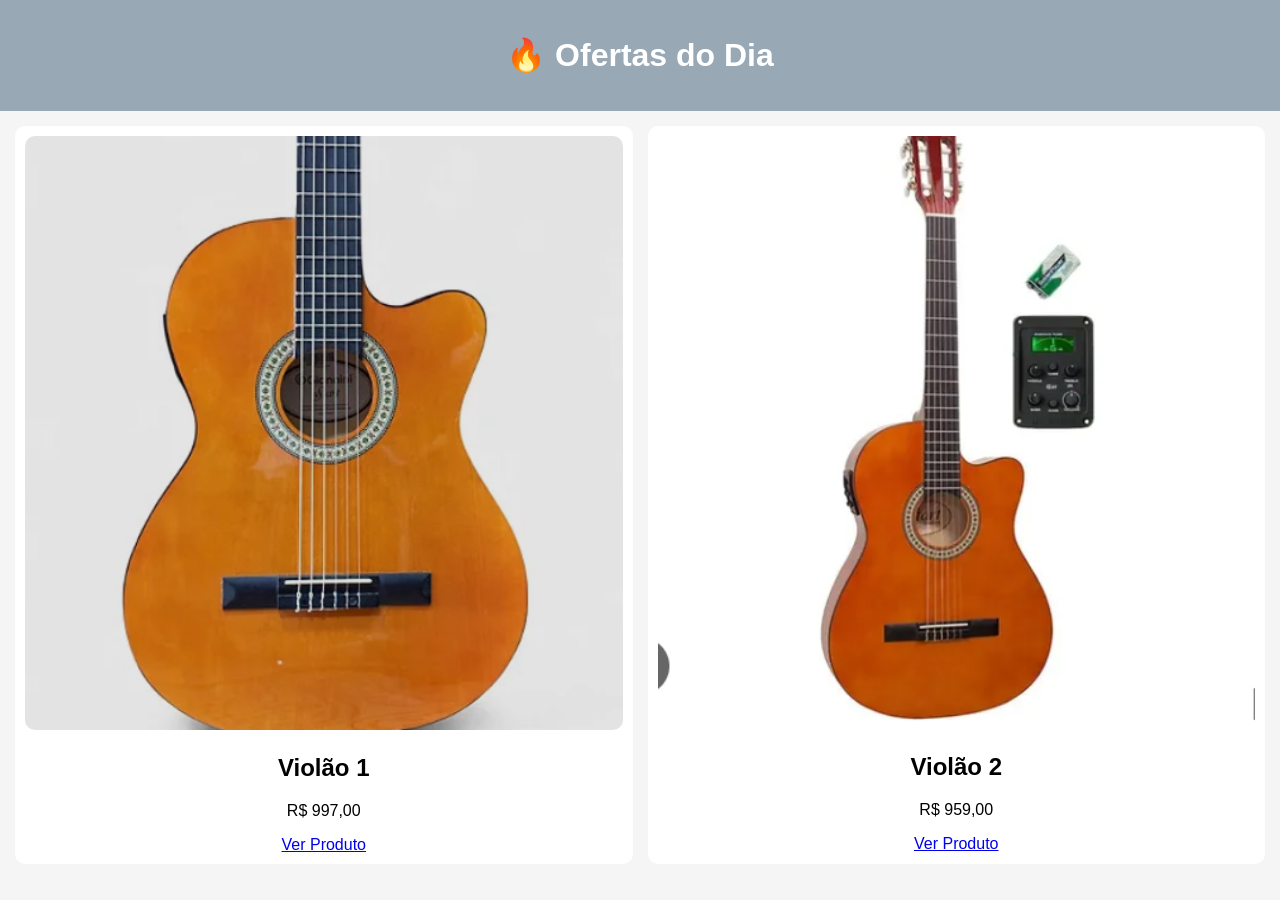
<file: index.html>
<!DOCTYPE html>
<html lang="pt-br">
<head>
  <meta charset="UTF-8">
  <title>Minha Loja</title>
  <link rel="stylesheet" href="style.css">
</head>
<body>

<header>
  <h1>🔥 Ofertas do Dia</h1>
</header>

<section id="produtos" class="grid"></section>

<script src="script.js"></script>
</body>
</html>
</file>
<file: style.css>
body {
  font-family: Arial;
  margin: 0;
  background: #f5f5f5;
}

header {
  background: #98a8b5;
  color: white;
  text-align: center;
  padding: 15px;
}

.grid {
  display: grid;
  grid-template-columns: repeat(auto-fit, minmax(150px, 1fr));
  gap: 15px;
  padding: 15px;
}

.card {
  background: white;
  padding: 10px;
  border-radius: 10px;
  text-align: center;
}

.card img {
  width: 100%;
  border-radius: 10px;
}

.container {
  padding: 20px;
  text-align: center;
}

.img, .video {
  width: 100%;
  border-radius: 10px;
  margin-top: 10px;
}

.btn {
  display: block;
  background: #4CAF50;
  color: white;
  padding: 15px;
  border-radius: 10px;
  margin-top: 20px;
  text-decoration: none;
  font-size: 18px;
}

.prova {
  margin-top: 10px;
  color: #555;
}
</file>
